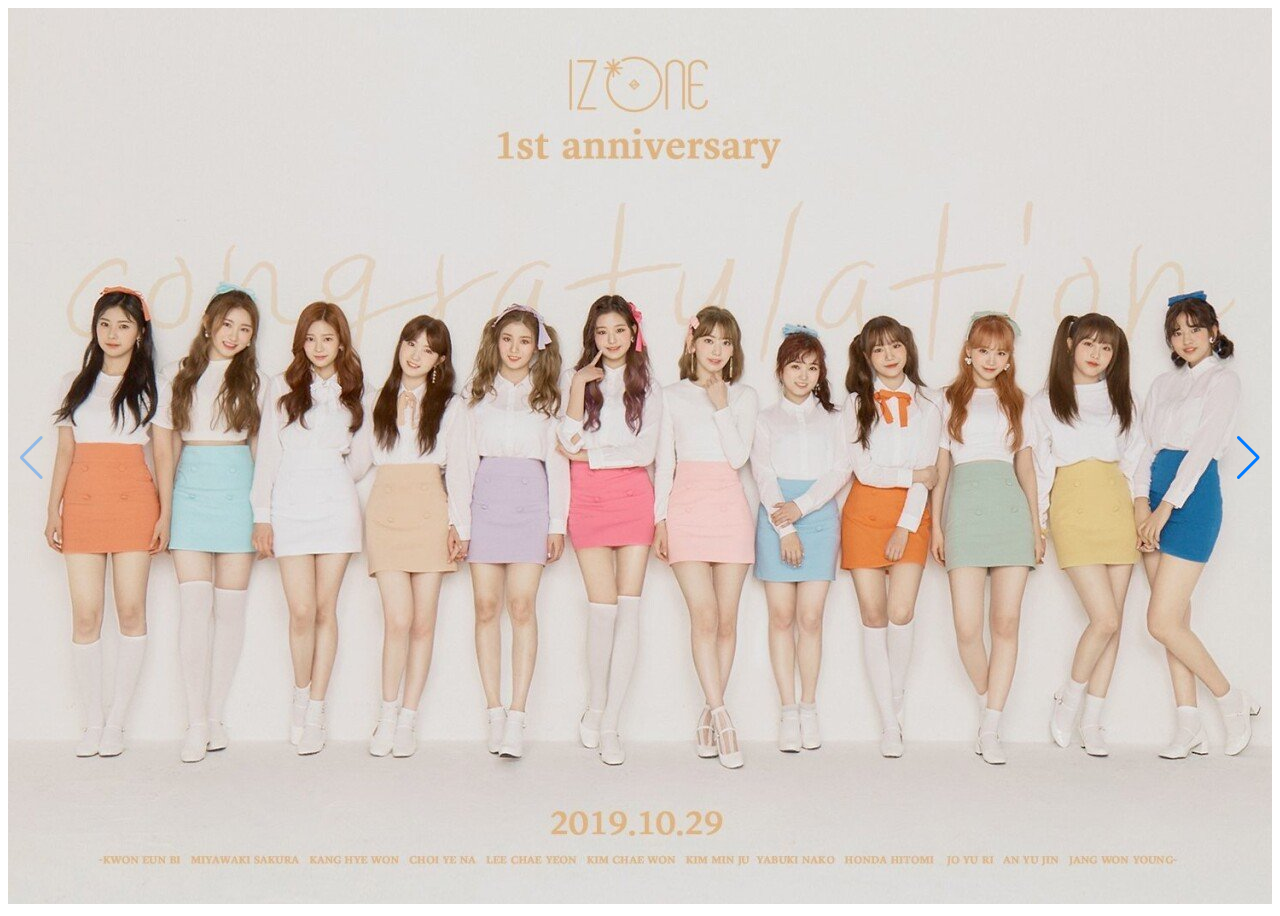
<file: client/public/test.html>
<!DOCTYPE html>
<html lang="ko">
<head>
  <meta charset="UTF-8">
  <meta name="viewport" content="width=device-width, initial-scale=1.0">
  <title>Document</title>
  <link rel="stylesheet" href="../css/swiper-bundle.min.css" />
</head>

<body>
  <div class="swiper homeswiper">
  
        <div class="swiper-wrapper">
            <div class="swiper-slide">
                <span class="first-img vertical-align">
                    <img src="img\visual5.jpg" alt="0" />
                </span>
            </div>
            <div class="swiper-slide">
                <span class="vertical-align">
                    <img src="img/visual2.jpg" alt="1" />
                </span>
            </div>
            <div class="swiper-slide">
                <span class="vertical-align">
                    <img src="img/visual3.jpg" alt="2" />
                </span>
            </div>
            <div class="swiper-slide">
                <span class="vertical-align">
                    <img src="img/visual4.jpg" alt="3"/>
                </span>
            </div>
            <!-- If we need pagination -->
            <div class="swiper-pagination"></div>

            <!-- If we need navigation buttons -->
            <div class="swiper-button-prev"></div>
            <div class="swiper-button-next"></div>

            <!-- If we need scrollbar -->
            <div class="swiper-scrollbar"></div>
        </div>
   
</div>
</body>

<script src="../js/swiper-bundle.min.js"></script>
<script>
  var swiper = new Swiper('.homeswiper', {
    effect: 'coverflow',
    grabCursor: true,
    centeredSlides: true,
    slidesPerView: 'auto',

    navigation: {
      nextEl: '.homeswiper .swiper-button-next',
      prevEl: '.homeswiper .swiper-button-prev',
    },
  });
</script>
</html>
</file>
